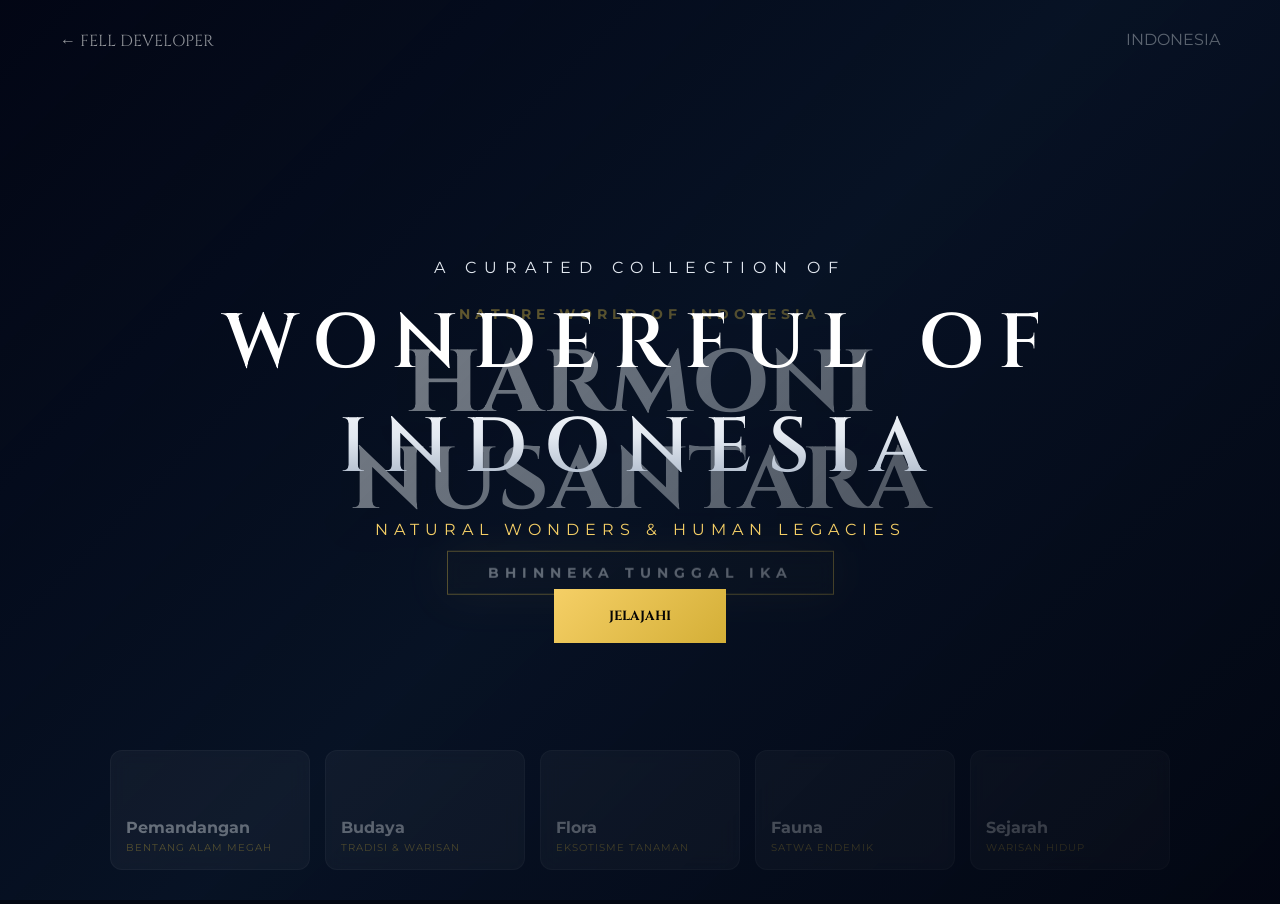
<file: index.html>
<!DOCTYPE html>
<html lang="id">
<head>
    <meta charset="UTF-8">
    <meta name="viewport" content="width=device-width, initial-scale=1.0">
    <title>Harmoni Nusantara</title>
    <link href="https://fonts.googleapis.com/css2?family=Cinzel:wght@400;600;700&family=Montserrat:wght@200;400;600&display=swap" rel="stylesheet">
    <style>
        :root {
            --gold: #f5cf66;
            --gold-glow: rgba(245, 207, 102, 0.4);
            --deep-bg: #030712;
        }

        * { margin: 0; padding: 0; box-sizing: border-box; }

        body, html {
            width: 100%; height: 100%; overflow: hidden;
            background-color: var(--deep-bg); font-family: 'Montserrat', sans-serif;
        }

        #welcome-container {
            position: fixed; top: 0; left: 0; width: 100%; height: 100vh;
            display: flex; flex-direction: column; justify-content: center; align-items: center; text-align: center;
            z-index: 9999; overflow: hidden; transform: translateY(0); opacity: 1; visibility: visible;
            transition: transform 1.4s cubic-bezier(0.77, 0, 0.175, 1), opacity 1.4s ease, visibility 1.4s;
        }

        #welcome-container.open {
            transform: translateY(-100%); opacity: 0; visibility: hidden; pointer-events: none;
        }

        .bg-cinematic {
            position: absolute; top: 0; left: 0; width: 100%; height: 100%;
            background-image: url('https://cdn.pixabay.com/photo/2018/10/28/09/56/mountains-3778244_640.jpg');
            background-size: cover; background-position: center;
            animation: kenBurns 25s ease infinite alternate; z-index: 1;
        }

        @keyframes kenBurns {
            0% { transform: scale(1) translate(0, 0); }
            100% { transform: scale(1.12) translate(-1%, -1%); }
        }

        .bg-overlay {
            position: absolute; top: 0; left: 0; width: 100%; height: 100%;
            background: linear-gradient(135deg, rgba(3, 7, 18, 0.4) 0%, rgba(11, 25, 44, 0.65) 50%, rgba(3, 7, 18, 0.85) 100%);
            z-index: 2;
        }

        .welcome-content { position: relative; z-index: 3; padding: 0 20px; max-width: 900px; }

        .welcome-content h1 {
            font-family: 'Cinzel', serif; font-size: clamp(2.2rem, 7.5vw, 4.8rem); font-weight: 600;
            letter-spacing: 16px; color: #ffffff; margin-bottom: 20px;
            background: linear-gradient(to bottom, #ffffff 40%, #e2e8f0 70%, #94a3b8 100%);
            -webkit-background-clip: text; -webkit-text-fill-color: transparent;
        }

        .btn-luxury {
            position: relative; outline: none; border: none;
            font-family: 'Cinzel', serif; font-weight: 700; text-transform: uppercase; color: #050505;
            background: linear-gradient(135deg, #f5cf66 0%, #d4af37 100%);
            padding: 18px 55px; cursor: pointer; transition: all 0.5s;
        }

        .iframe-container { width: 100%; height: 100vh; position: relative; z-index: 1; }
        iframe { width: 100%; height: 100%; border: none; }
    </style>
</head>
<body>

    <div id="welcome-container">
        <div class="bg-cinematic"></div>
        <div class="bg-overlay"></div>
        <div class="welcome-content">
            <p style="color:#e2e8f0; letter-spacing:8px; margin-bottom:15px;">A CURATED COLLECTION OF</p>
            <h1>WONDERFUL OF INDONESIA</h1>
            <p style="color:var(--gold); letter-spacing:6px; margin-bottom:50px;">NATURAL WONDERS & HUMAN LEGACIES</p>
            <button id="btnJelajahi" class="btn-luxury">JELAJAHI</button>
        </div>
    </div>

    <div class="iframe-container">
        <iframe id="mainFrame" name="main_frame" src="home.html"></iframe>
    </div>

    <script>
        document.addEventListener("DOMContentLoaded", function() {
            const btnJelajahi = document.getElementById("btnJelajahi");
            const welcomeContainer = document.getElementById("welcome-container");
            const welcomeContent = document.querySelector(".welcome-content");

            if (btnJelajahi && welcomeContainer) {
                btnJelajahi.addEventListener("click", function(event) {
                    event.preventDefault(); 
                    if (welcomeContent) {
                        welcomeContent.style.transition = "opacity 0.5s ease";
                        welcomeContent.style.opacity = "0";
                    }
                    setTimeout(function() {
                        welcomeContainer.classList.add("open");
                    }, 400);
                });
            }
        });

        // DEFINISI FUNGSI GLOBAL: Wajib ditaruh di luar DOMContentLoaded agar bisa diakses oleh home.html
        window.tutupGerbang = function() {
            const welcomeContainer = document.getElementById("welcome-container");
            const welcomeContent = document.querySelector(".welcome-content");
            
            if (welcomeContainer) {
                welcomeContainer.classList.remove("open");
                if (welcomeContent) {
                    welcomeContent.style.opacity = "1";
                }
            }
        };
    </script>
</body>
</html>
</file>
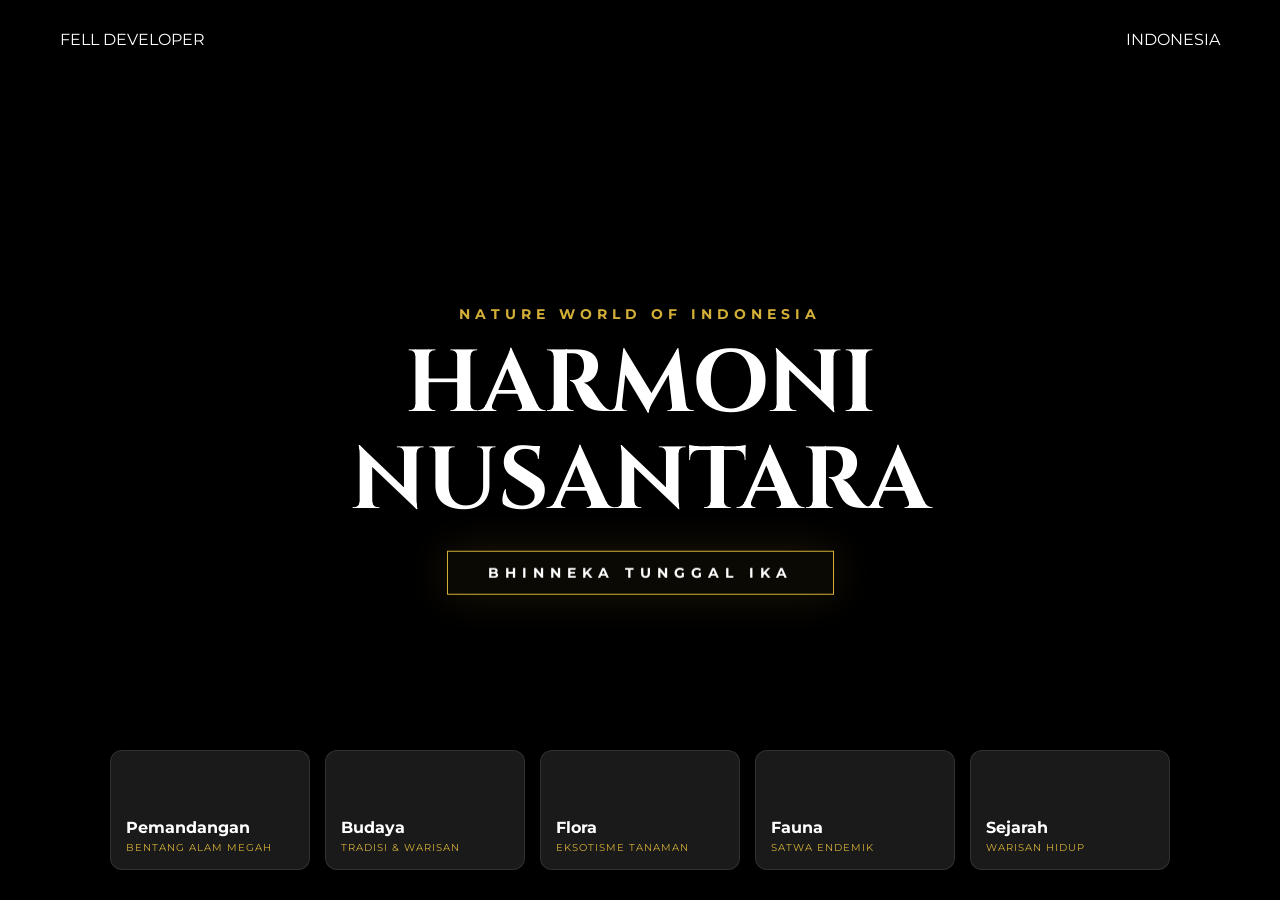
<file: Home_content.HTML>
<!DOCTYPE html>
<html lang="id">
<head>
    <meta charset="UTF-8">
    <meta name="viewport" content="width=device-width, initial-scale=1.0">
    <title>Harmoni Nusantara - Content</title>
    <link href="https://fonts.googleapis.com/css2?family=Cinzel:wght@400;700&family=Playfair+Display:ital,wght@1,700&family=Montserrat:wght@300;400;600&display=swap" rel="stylesheet">
    <link rel="stylesheet" href="style.css">
    <style>
    body, html { margin: 0; padding: 0; overflow: hidden; width: 100%; height: 100%; }
    
    .video-container {
        position: fixed; 
        top: 0; left: 0; 
        width: 100vw; height: 100vh;
        z-index: -100;
        background: #000;
    }

    .video-container iframe {
        position: absolute;
        top: 50%; left: 50%;
        /* Ukuran iframe dibuat lebih besar dari layar */
        width: 100vw; height: 100vh;
        min-width: 150vw; min-height: 150vh;
        /* SCALE 1.5 MEMASTIKAN VIDEO SANGAT BESAR DAN FULL SCREEN */
        transform: translate(-50%, -50%) scale(1.5); 
        pointer-events: none;
        /* Brightness 0.8 agar lebih terang, Contrast 1.1 agar tajam */
        filter: brightness(0.8) contrast(1.1) saturate(1); 
    }

    .container { background-color: transparent !important; }
</style>
</head>
<body>

    <!-- Video Latar Belakang YouTube -->
    <div class="video-container">
        <iframe src="https://www.youtube.com/embed/aKtb7Y3qOck?autoplay=1&loop=1&playlist=aKtb7Y3qOck&controls=0&mute=1&playsinline=1&modestbranding=1&showinfo=0" 
                frameborder="0" allow="autoplay; encrypted-media"></iframe>
    </div>

    <section class="container">
        <header class="header">
            <div class="name">FELL DEVELOPER</div>
            <div class="class">INDONESIA</div>
        </header>

        <div class="judulharmoninusantara">
            <span class="top-tagline">NATURE WORLD OF INDONESIA</span>
            <h1 class="main-title">HARMONI<br>NUSANTARA</h1>
            <div class="unity-badge">BHINNEKA TUNGGAL IKA</div>
        </div>

        <nav class="bottom-menu">
            <a href="pemandangan.html" target="main_frame" class="nav-card" style="--bg-url: url('https://png.pngtree.com/thumb_back/fh260/background/20240912/pngtree-borobudur-temple-at-sunrise-with-mountain-view-in-indonesia-image_16166646.jpg')">
                <span class="label">Pemandangan</span>
                <span class="sub">Bentang Alam Megah</span>
            </a>
            <a href="budaya.html" target="main_frame" class="nav-card" style="--bg-url: url('https://blogger.googleusercontent.com/img/b/R29vZ2xl/AVvXsEj0FRMr1TdZBc4pdrPKi4_V8uNWUJu523W9SdAZZRCT5-HMAmQanplHjUTtKBAV5W9kvDSq6I7M7breI6mgC7ueDxjpoXD0U6P9lyx-HyAGcKNgjGUnd8kEwhOg9J-xXM8u4Gm8cUjj02c2/s1600/wayang.jpg')">
                <span class="label">Budaya</span>
                <span class="sub">Tradisi & Warisan</span>
            </a>
            <a href="flora.html" target="main_frame" class="nav-card" style="--bg-url: url('https://millionbloom.com/cdn/shop/articles/20_Daftar_Nama_nama_Bunga_di_Indonesia_yang_Sangat_Langka_1500x.jpg?v=1712050485')">
                <span class="label">Flora</span>
                <span class="sub">Eksotisme Tanaman</span>
            </a>
            <a href="fauna.html" target="main_frame" class="nav-card" style="--bg-url: url('https://lister.co.id/wp-content/uploads/2023/08/Peta-Persebaran-Flora-dan-Fauna-di-Indonesia-Ada-3-Jenis.jpg')">
                <span class="label">Fauna</span>
                <span class="sub">Satwa Endemik</span>
            </a>
            <a href="sejarah.html" target="main_frame" class="nav-card" style="--bg-url: url('https://www.jakartamu.com/wp-content/uploads/2024/12/map-of-indonesia-large-1068x610-1.jpg')">
                <span class="label">Sejarah</span>
                <span class="sub">Warisan Hidup</span>
            </a>
        </nav>
    </section>

    <script src="home_script.js"></script>
</body>
</html>
</file>
<file: style.css>
* {
    margin: 0;
    padding: 0;
    box-sizing: border-box;
}

body {
    background-color: #020617;
    color: #fff;
    font-family: 'Montserrat', sans-serif;
    overflow-x: hidden;
}


.container {
    position: relative;
    height: 100vh;
    width: 100%;
    overflow: hidden;
    background-color: #050505; 
}


.judulharmoninusantara {
    position: absolute;
    top: 50% !important; 
    left: 50% !important;
    transform: translate(-50%, -50%) !important;
    text-align: center;
    width: 100%;
    z-index: 5;
}


.header {
    position: absolute;
    top: 30px;
    left: 0;
    width: 100%;
    display: flex;
    justify-content: space-between;
    padding: 0 60px;
    z-index: 10; 
}

.bottom-menu {
    position: absolute;
    bottom: 30px;
    left: 50%;
    transform: translateX(-50%);
    width: 100%;
    max-width: 1200px;
    display: flex;
    justify-content: center;
    gap: 15px;
    z-index: 10;
    
}


.video-bg {
    position:fixed;
    top: 0;
    left: 0;
    width: 100%;
    height: 100%;
    object-fit: cover;
    z-index: -2; 
}


.container {
    background: transparent !important; 
    position: relative;
    overflow: hidden;
}
 
.content {
    text-align: center;
    z-index: 10;
    text-align: center;
    max-width: 800px;
}


.top-tagline {
    font-size: 0.85rem;
    letter-spacing: 5px;
    color: #d4af37;
    font-weight: 700;
    display: block;
    margin-bottom: 15px;
}

.main-title {
    font-family: 'Cinzel', serif;
    font-size: clamp(3rem, 8vw, 5.5rem);
    line-height: 1.1;
    margin-bottom: 20px;
    text-shadow: 0 10px 30px rgba(0,0,0,0.5);
}

.unity-badge {
    display: inline-block;
    padding: 12px 40px;
    border: 1px solid #d4af37;
    background: rgba(212, 175, 55, 0.05);
    backdrop-filter: blur(10px);
    letter-spacing: 6px;
    font-weight: 700;
    font-size: 0.9rem;
    box-shadow: 0 0 40px rgba(212, 175, 55, 0.15);
}

.bottom-navigation {
    display: flex;
    gap: 15px;
    width: 100%;
    justify-content: center;
    flex-wrap: wrap;
    padding-bottom: 20px;
}

.nav-card {
    flex: 1;
    max-width: 200px;
    height: 120px;
    background: rgba(255, 255, 255, 0.1);
    backdrop-filter: blur(10px);
    border: 1px solid rgba(212, 175, 55, 0.3);
    border-radius: 10px;
    text-decoration: none;
    position: relative;
    width: 190px;
    border-radius: 12px;
    overflow: hidden;
    display: flex;
    flex-direction: column;
    justify-content: flex-end;
    padding: 15px;
    border: 1px solid rgba(255, 255, 255, 0.1);
    transition: 0.4s cubic-bezier(0.175, 0.885, 0.32, 1.275);
}


.nav-card::before {
    content: '';
    position: absolute;
    top: 0; left: 0; width: 100%; height: 100%;
    background-image: var(--bg-url);
    background-size: cover;
    background-position: center;
    filter: brightness(0.5) grayscale(0.5);
    z-index: 0;
    transition: 0.5s;
    filter: brightness(0.7) grayscale(0);
    transform: scale(1.1);
}


.nav-card:hover {
    transform: translateY(-10px);
    border-color: #d4af37;
}

.nav-card .label {
    position: relative;
    z-index: 1;
    font-weight: 700;
    font-size: 1rem;
    color: #fff;
}

.nav-card .sub {
    position: relative;
    z-index: 1;
    font-size: 0.65rem;
    color: #d4af37;
    text-transform: uppercase;
    letter-spacing: 1px;
    margin-top: 4px;
}

@media (max-width: 768px) {
    .identity-header { flex-direction: column; align-items: center; gap: 10px; }
    .bottom-navigation { gap: 10px; }
    .nav-card { width: 45%; }
}
</file>
